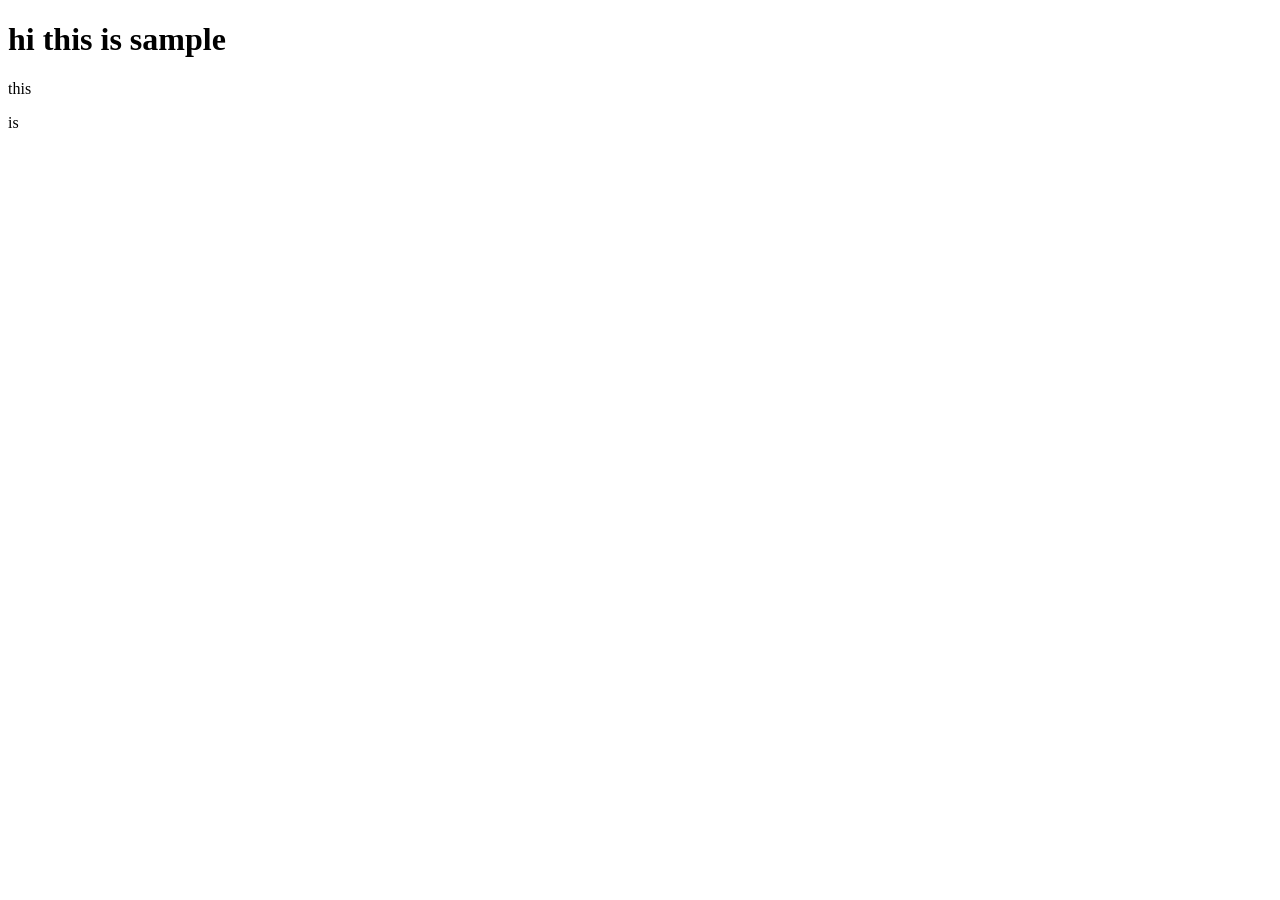
<file: index.html>
<!DOCTYPE html>
<html lang="en">
<head>
    <meta charset="UTF-8">
    <meta name="viewport" content="width=device-width, initial-scale=1.0">
    <title>Document</title>
</head>
<body>
    <div>
        <h1>hi this is sample</h1>
        <p>this </p>
        <p>is</p>
    </div>
</body>
</html>
</file>
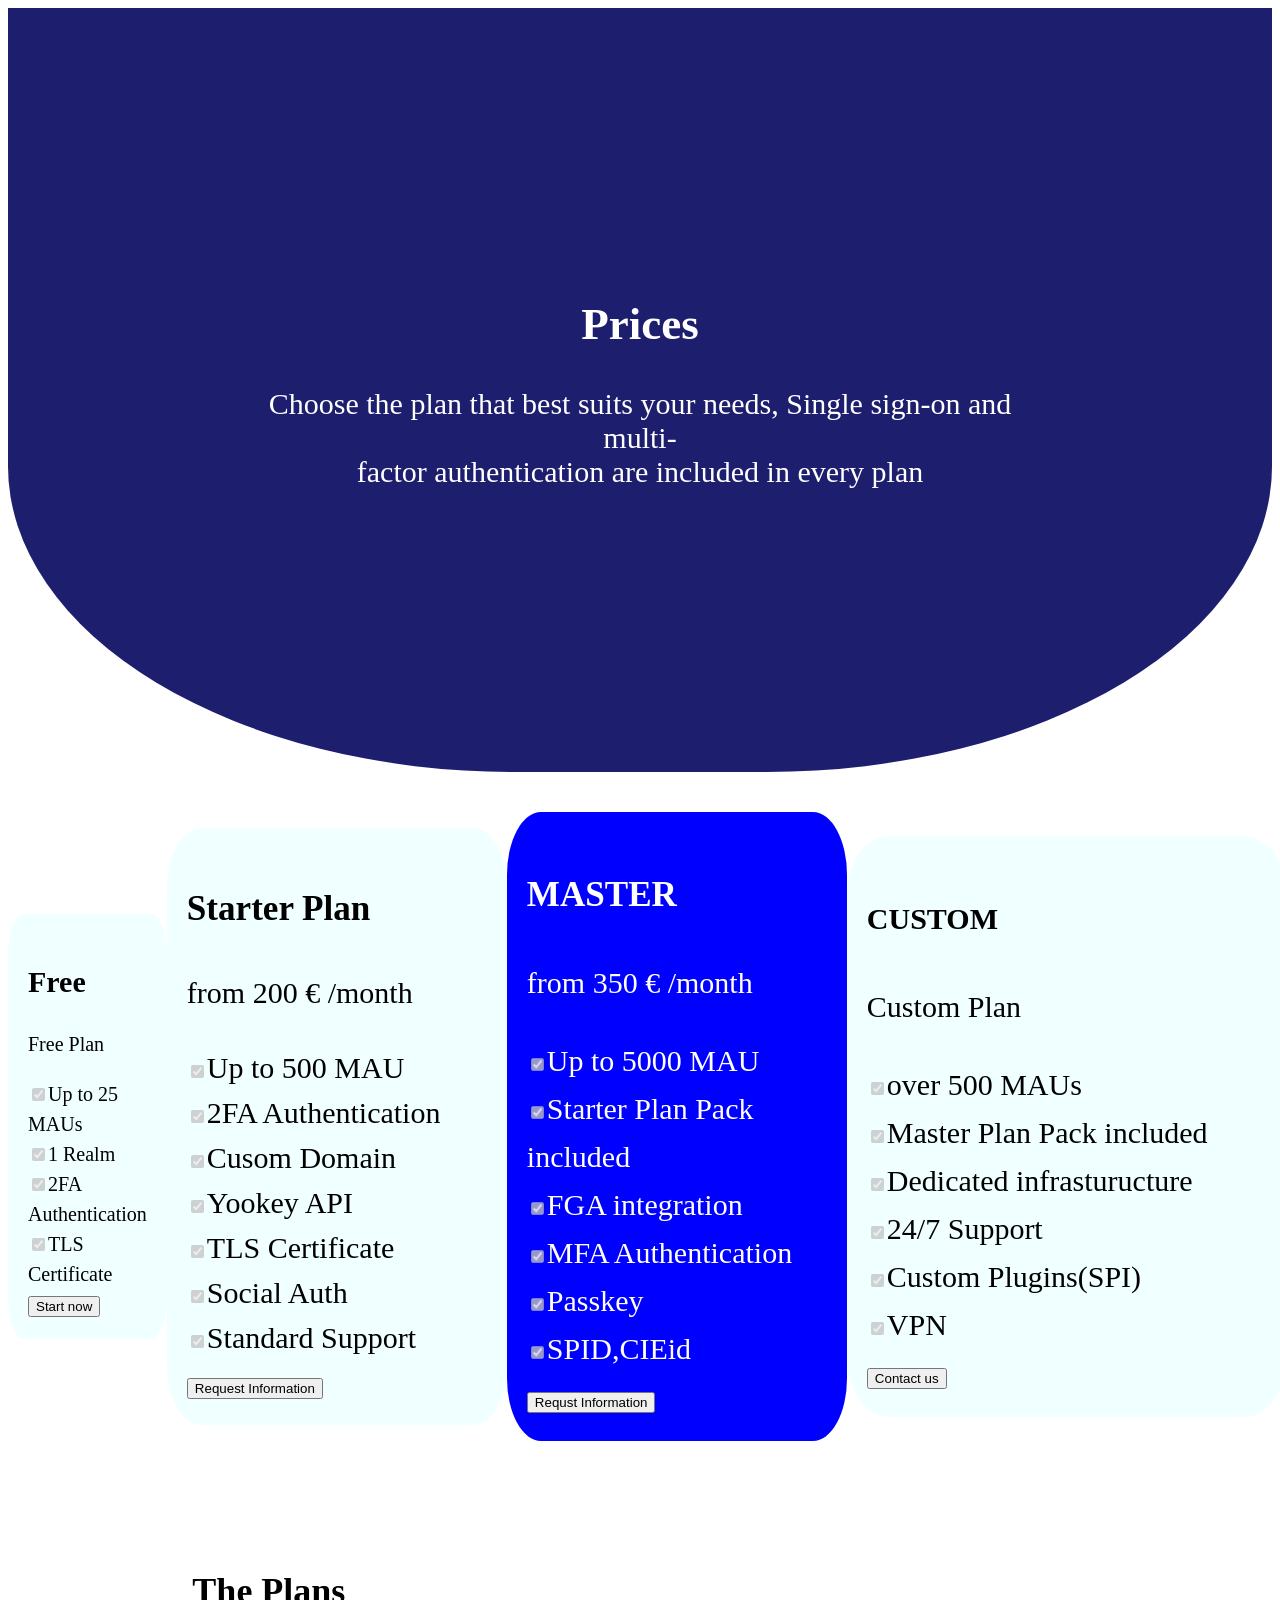
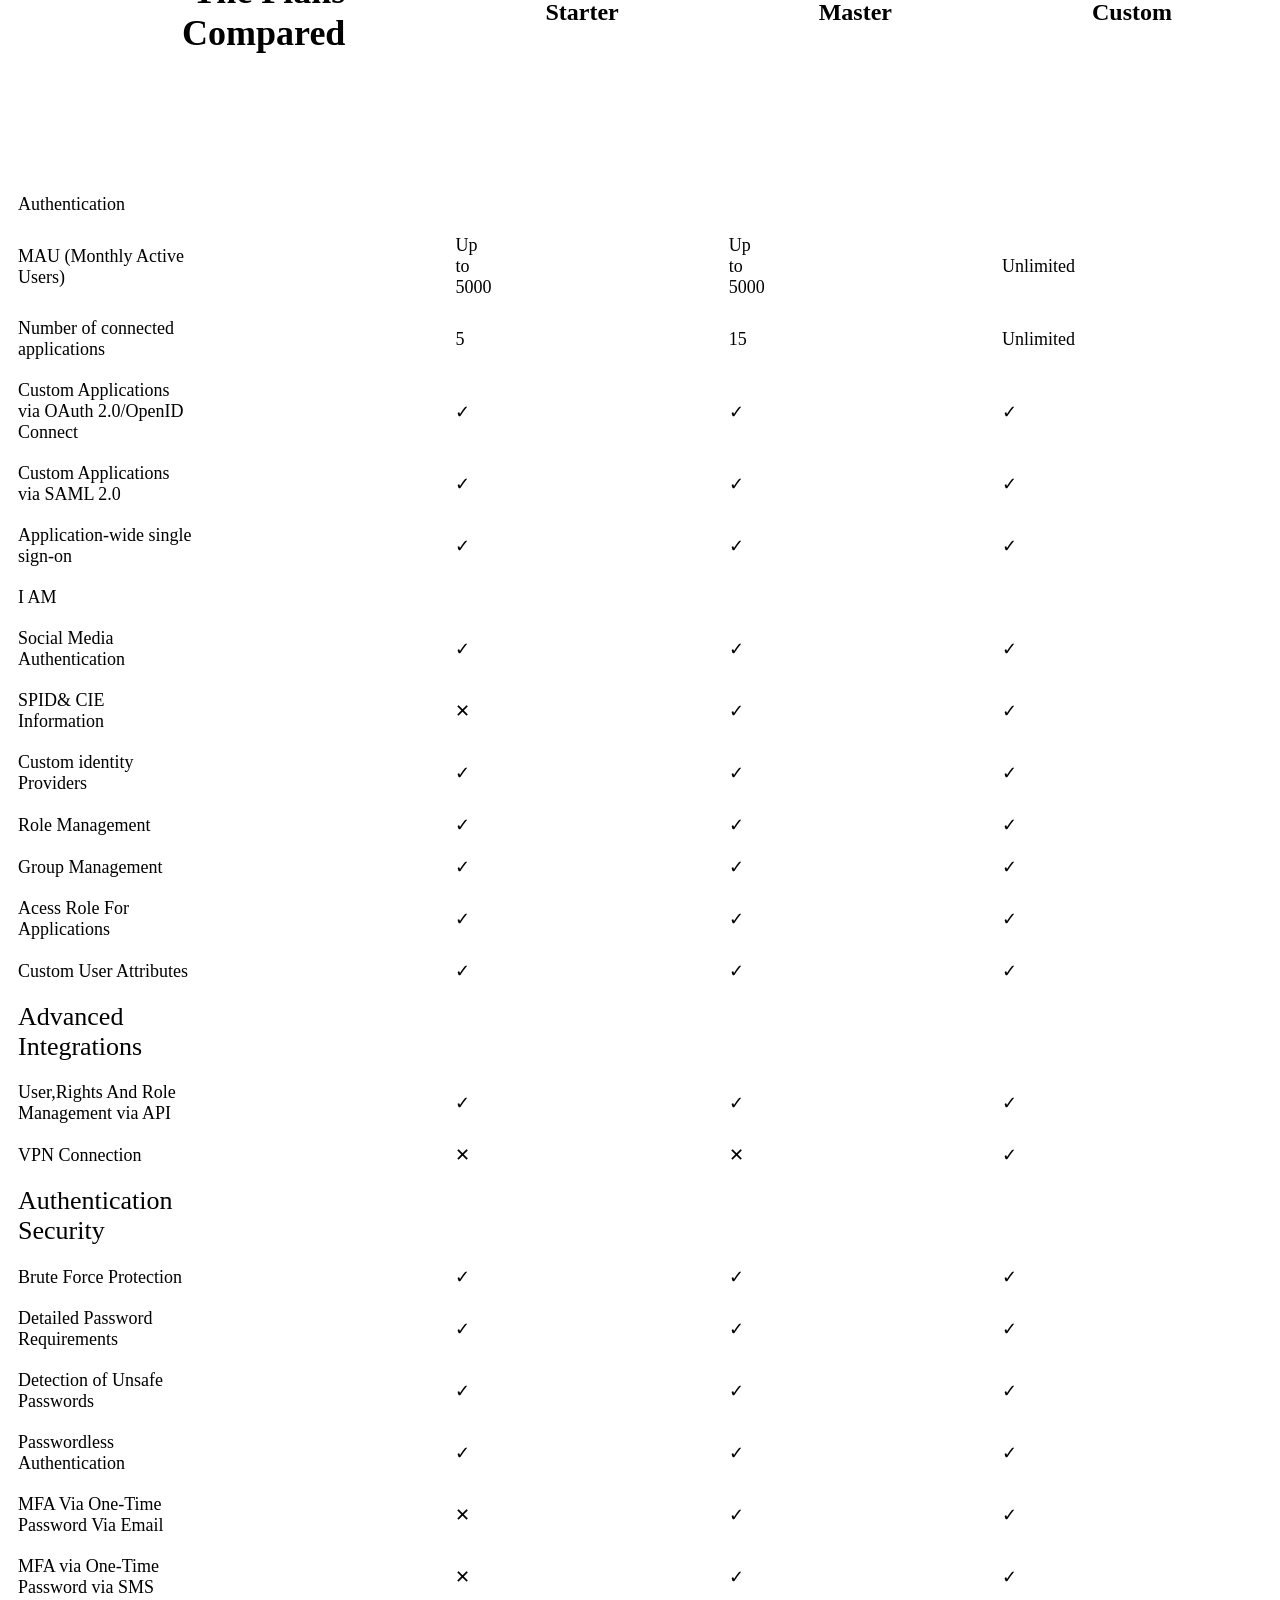
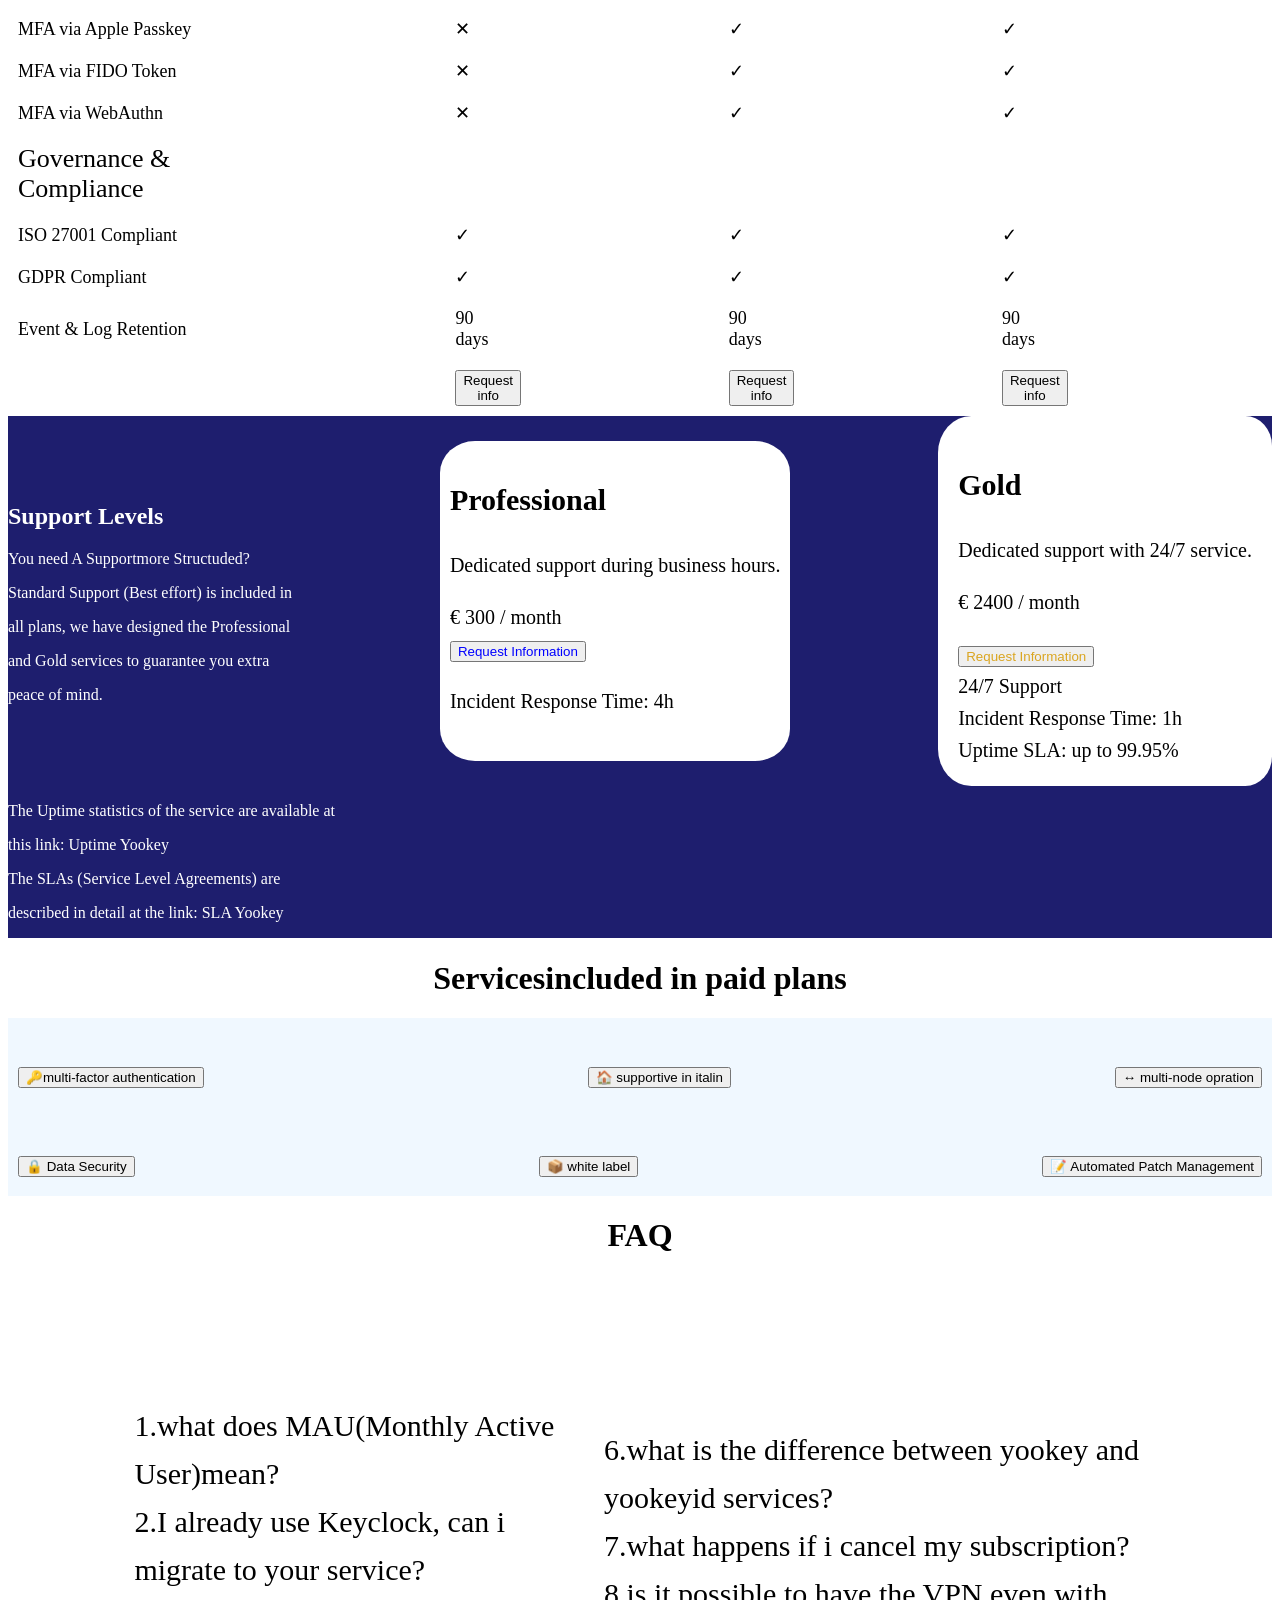
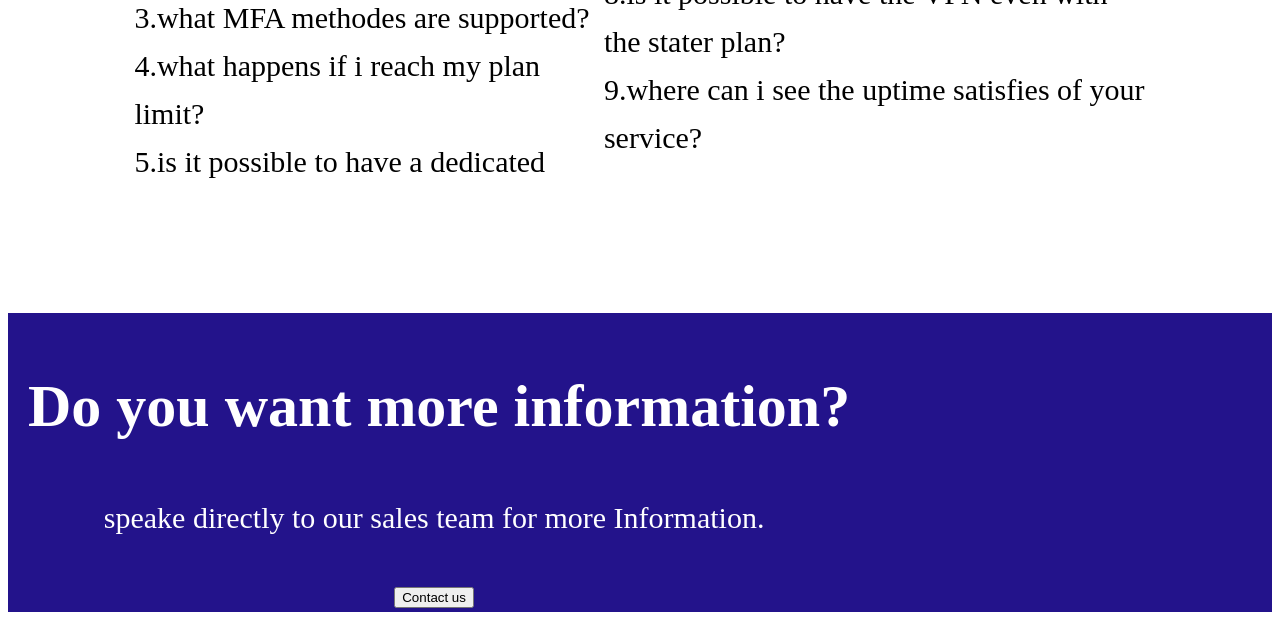
<file: yookey.html>
<!DOCTYPE html>
<html lang="en">
<head>
    <meta charset="UTF-8">
    <meta name="viewport" content="width=device-width, initial-scale=1.0">
    <title>Document</title>
    <link rel="stylesheet" href="index2.css"></link>

</head>
<body> 
    <section>
        <div class="prices">
            <h1>Prices</h1>
            <p>Choose the plan  that best suits your needs, Single sign-on and multi-<br>
                factor authentication are included in every plan</p>
        </div>
    </section>
    <section>
        <div class="free">
        <h2>Free </h2>
        <p>Free Plan</p>
        
            <div><input type="checkbox" checked disabled>Up to 25 MAUs</div>
            <div><input type="checkbox" checked disabled>1 Realm</div>
            <div><input type="checkbox" checked disabled>2FA Authentication</div>
            <div><input type="checkbox" checked disabled>TLS Certificate</div>
            <button class="start" onclick="window.location.href='https://hume.e-auth.cloud/realms/yookey-panel/protocol/openid-connect/auth?response_type=code&client_id=yookey-panel&state=YADilyvzDqNCWLjr-_1a9AtltaMu2d0YaPoj1Cjc9Xw&scope=profile+email+openid&redirect_uri=https%3A%2F%2Fapi-panel.e-auth.cloud%2Fauth%2Fkeycloak%2Fcallback&code_challenge=QwyquI-Fc14K9ylDddvU_18j3eve60WdCDTcmjiZJYI&code_challenge_method=S256';">Start now</button>

        </div>
        <div class="starter">
            <h3>Starter Plan</h3>
            <p>from 200 € /month</p>
            <div><input type="checkbox" checked disabled>Up to 500 MAU</div>
            <div><input type="checkbox" checked disabled>2FA Authentication</div>
            <div><input type="checkbox" checked disabled>Cusom Domain</div>
            <div><input type="checkbox" checked disabled>Yookey API</div>
            <div><input type="checkbox" checked disabled>TLS Certificate</div>
            <div><input type="checkbox" checked disabled>Social Auth</div>
            <div><input type="checkbox" checked disabled>Standard Support</div>
            <button class="info" onclick=" window.location.href='https://www.keycloak-saas.com/contatti?_gl=1*8xdkqo*_up*MQ..*_ga*MTU5Njg5MDYyNS4xNzMxNTU5Nzg1*_ga_ZGXLPJFZ6B*MTczMTU2NjQ3Ny4yLjEuMTczMTU2NjQ5Mi4wLjAuMTg5NjQxODgyMA';">Request Information</button>

        </div>
        <div class="master">
            <h3>MASTER</h3>
            <p>from 350 € /month</p>
            <div><input type="checkbox" checked disabled>Up to 5000 MAU</div>
            <div><input type="checkbox" checked disabled>Starter Plan Pack included</div>
            <div><input type="checkbox" checked disabled>FGA integration</div>
            <div><input type="checkbox" checked disabled>MFA Authentication</div>
            <div><input type="checkbox" checked disabled>Passkey</div>
            <div><input type="checkbox" checked disabled>SPID,CIEid</div>
            <button class="request" onclick="window.location.href='https://www.keycloak-saas.com/contatti?_gl=1*ebrdim*_up*MQ..*_ga*MTU5Njg5MDYyNS4xNzMxNTU5Nzg1*_ga_ZGXLPJFZ6B*MTczMTU2NjQ3Ny4yLjEuMTczMTU2NjQ5Mi4wLjAuMTg5NjQxODgyMA';">Requst Information</button>

        </div>
        <div class="custom">
            <h4>CUSTOM</h4>
            <p>Custom Plan</p>
            <div><input type="checkbox" checked disabled>over 500 MAUs</div>
            <div><input type="checkbox" checked disabled>Master Plan Pack included</div>
            <div><input type="checkbox" checked disabled>Dedicated infrasturucture</div>
            <div><input type="checkbox" checked disabled>24/7 Support</div>
            <div><input type="checkbox" checked disabled>Custom Plugins(SPI)</div>
            <div><input type="checkbox" checked disabled>VPN</div>
            <button class="contact" onclick="window.location.href='https://www.keycloak-saas.com/contatti?_gl=1*v9tjsf*_up*MQ..*_ga*MTU5Njg5MDYyNS4xNzMxNTU5Nzg1*_ga_ZGXLPJFZ6B*MTczMTU2NjQ3Ny4yLjEuMTczMTU2NjQ5Mi4wLjAuMTg5NjQxODgyMA';">Contact us</button>

        </div>
    </section>
    <section>
        <div> 
            <table>
                <thead>
                    <tr>
                        <th> <h1>The Plans Compared</h1></th>
                        <th>Starter</th>
                        <th>Master</th>
                        <th>Custom</th>
                    </tr>
                    <tr> 
                        <td>Authentication</td>
                    </tr>
                </thead>
                <tbody>
                    <tr>
                        <td>MAU (Monthly Active Users)</td>
                        <td>Up to 5000</td>
                        <td>Up to 5000</td>
                        <td>Unlimited</td>
                    </tr>
                    <tr>
                        <td>Number of connected applications</td>
                        <td>5</td>
                        <td>15</td>
                        <td>Unlimited</td>

                    </tr>
                    <tr>
                        <td>Custom Applications via OAuth 2.0/OpenID Connect</td>
                        <td>&#10003;</td>
                        <td>&#10003;</td>
                        <td>&#10003;</td>

                    </tr>
                    <tr>
                        <td>Custom Applications via SAML 2.0</td>
                    <td>&#10003;</td>
                    <td>&#10003;</td>
                    <td>&#10003;</td>

                    </tr>
                    <tr>
                        <td>Application-wide single sign-on</td>
                        <td>&#10003;</td>
                        <td>&#10003;</td>
                        <td>&#10003;</td>
                    </tr>

                    <td> I AM </td>

                    <tr>
                        <td>Social Media Authentication</td>
                        <td>&#10003;</td>
                        <td>&#10003;</td>
                        <td>&#10003;</td>
                       </tr>
                       <tr>
                           <td>SPID& CIE Information</td>
                           <td>&#10005;</td>
                           <td>&#10003;</td>
                           <td>&#10003;</td>
                       </tr>
                       <tr>
                           <td>Custom identity Providers</td>
                           <td>&#10003;</td>
                           <td>&#10003;</td>
                           <td>&#10003;</td>
                       </tr>
                       <tr>
                           <td>Role Management</td>
                           <td>&#10003;</td>
                           <td>&#10003;</td>
                           <td>&#10003;</td>
                       </tr>
                       <tr>
                           <td>Group Management</td>
                           <td>&#10003;</td>
                           <td>&#10003;</td>
                           <td>&#10003;</td>
                       </tr>
                       <tr>
                           <td>Acess Role For Applications</td>
                           <td>&#10003;</td>
                           <td>&#10003;</td>
                           <td>&#10003;</td>
                       </tr>
                       <tr>
                           <td>Custom User Attributes </td>
                           <td>&#10003;</td>
                           <td>&#10003;</td>
                           <td>&#10003;</td>
                       </tr>

                       <td class="int">Advanced Integrations</td>
                       <tr>
                           <td>User,Rights And Role Management via API</td>
                           <td>&#10003;</td>
                           <td>&#10003;</td>
                           <td>&#10003;</td>
                       </tr>
                       <tr>
                           <td>VPN Connection</td>
                           <td>&#10005;</td>
                           <td>&#10005;</td> 
                           <td>&#10003;</td> 
                       </tr>  

                       <tr>
                        <td class="sec">Authentication Security</td>                        
                    </tr>
                    <tr>
                        <td>Brute Force Protection </td>
                        <td>&#10003;</td>
                        <td>&#10003;</td> 
                        <td>&#10003;</td>
                    </tr>
                    <tr>
                        <td>Detailed Password Requirements</td>
                        <td>&#10003;</td>
                        <td>&#10003;</td> 
                        <td>&#10003;</td>
                    </tr>
                    <tr>
                        <td>Detection of Unsafe Passwords</td>
                        <td>&#10003;</td>
                        <td>&#10003;</td> 
                        <td>&#10003;</td>
                    </tr>
                    <tr>
                        <td>Passwordless Authentication</td>
                        <td>&#10003;</td>
                        <td>&#10003;</td> 
                        <td>&#10003;</td>
                    </tr>
                    <tr>
                        <td>MFA Via One-Time Password Via Email</td>
                    <td>&#10005;</td>
                        <td>&#10003;</td> 
                        <td>&#10003;</td>
                    </tr>
                    <tr>
                        <td>MFA via One-Time Password via SMS</td>
                        <td>&#10005;</td>
                        <td>&#10003;</td> 
                        <td>&#10003;</td>
                    </tr>
                    <tr>
                        <td> MFA via Apple Passkey</td>
                        <td>&#10005;</td>
                        <td>&#10003;</td> 
                        <td>&#10003;</td>

                    </tr>
                    <tr>
                        <td>MFA via FIDO Token</td>
                        <td>&#10005;</td>
                        <td>&#10003;</td> 
                        <td>&#10003;</td>
                    </tr>
                    <tr>
                        <td>MFA via WebAuthn</td>
                        <td>&#10005;</td>
                        <td>&#10003;</td> 
                        <td>&#10003;</td>
                    </tr>  

                    <tr>
                        <td class="gov">Governance & Compliance</td>
                    </tr>
                    <tr>
                         <td>ISO 27001 Compliant</td>
                          <td>&#10003;</td>
                            <td>&#10003;</td> 
                            <td>&#10003;</td>
                    </tr>
                    <tr>
                        <td>GDPR Compliant</td>
                        <td>&#10003;</td>
                        <td>&#10003;</td> 
                        <td>&#10003;</td>
                    </tr>
                    <tr>
                        <td>Event & Log Retention</td>
                        <td>90 days </td>
                        <td>90 days </td> 
                        <td>90 days </td>
                    </tr>
                    <tr class="button">
                        <td></td>
                        <td><button>Request info</button></td>
                        <td><button>Request info</button></td>
                        <td><button>Request info</button></td>
                     
                    </tr>
                </tbody>
            </table>
        </div>  
    </section>
    <section class="support">
        <div class="c1">
            <h1>Support Levels</h1>
            <p>You need A Supportmore Structuded?</p>
            <p>Standard Support (Best effort) is included in</p>
            <p>all plans, we have designed the Professional</p>
            <p>and Gold services to guarantee you extra</p>
            <p>peace of mind.</p>
           
           
        </div>
        <div class="c2">
            <h1>Professional</h1>
            <p>Dedicated support during business hours.</p>
            <div>€ 300 / month</div>
            <button class="b1">Request Information</button>
            <p>Incident Response Time: 4h </p>
        </div>
        <div class="c3">
            <h1>Gold</h1>
            <p>Dedicated support with 24/7 service.</p>
            <p>€ 2400 / month</p>
            <button class="b2">Request Information</button>
            <div>24/7 Support</div>
            <div>Incident Response Time: 1h</div>
            <div>Uptime SLA: up to 99.95%</div>
        </div>
    </section>
    <section class="Time">
        <div>
            <p>The Uptime statistics of the service are available at</p>
            <p></p>this link: Uptime Yookey</p>
            <p>The SLAs (Service Level Agreements) are</p>
            <p>described in detail at the link: SLA Yookey</p>
        </div>

    </section>
    <div class="paid">
        <h1>Servicesincluded in paid plans</h1>        
</div>
    <section class="in">
        <div>
           <button> &#128273;multi-factor authentication</button>
        </div>
        <div>
           <button> &#127968; supportive in italin  </button>     
        </div>
        <div>
            <button>&#x2194; multi-node opration</button>
        </div>
    </section>
    <section class="in1">
        <div>
           <button> &#128274; Data Security</button>
        </div>
        <div>
          <button> &#128230; white label </button> 
        </div>
        <div>
           <button> &#128221; Automated Patch Management</button>
        </div>
     </section>
        <div class="f1a">
            <h1>FAQ</h1>
        </div>   
       
        <section class="q1">
            <div>
                <div>
                    1.what does MAU(Monthly Active User)mean?
                </div>  
                <div>
                    2.I already use Keyclock, can i migrate to your service?
                </div>
                <div> 
                    3.what MFA methodes are supported?
                </div>
                <div>4.what happens if i reach my plan limit?</div>
                <div>
                    5.is it possible to have a dedicated 
                </div>
    
            </div>
            
            <div class="faq">
                <div>
                    6.what is the difference between yookey and yookeyid services?<br>
                    7.what happens if i cancel my subscription?<br>
                    8.is it possible to have the VPN even with the stater plan?<br>
                    9.where can i see the uptime satisfies of your service?
                </div>  
            </div>
        </section>
        <section class="more">
            <div >
                <h1 class="but">Do you want more information?</h1>
                <p  class="m1">speake directly to our sales team for more Information.</p>
                <button >Contact us</button>
            </div>
        </section>
    </body>
</html>
</file>
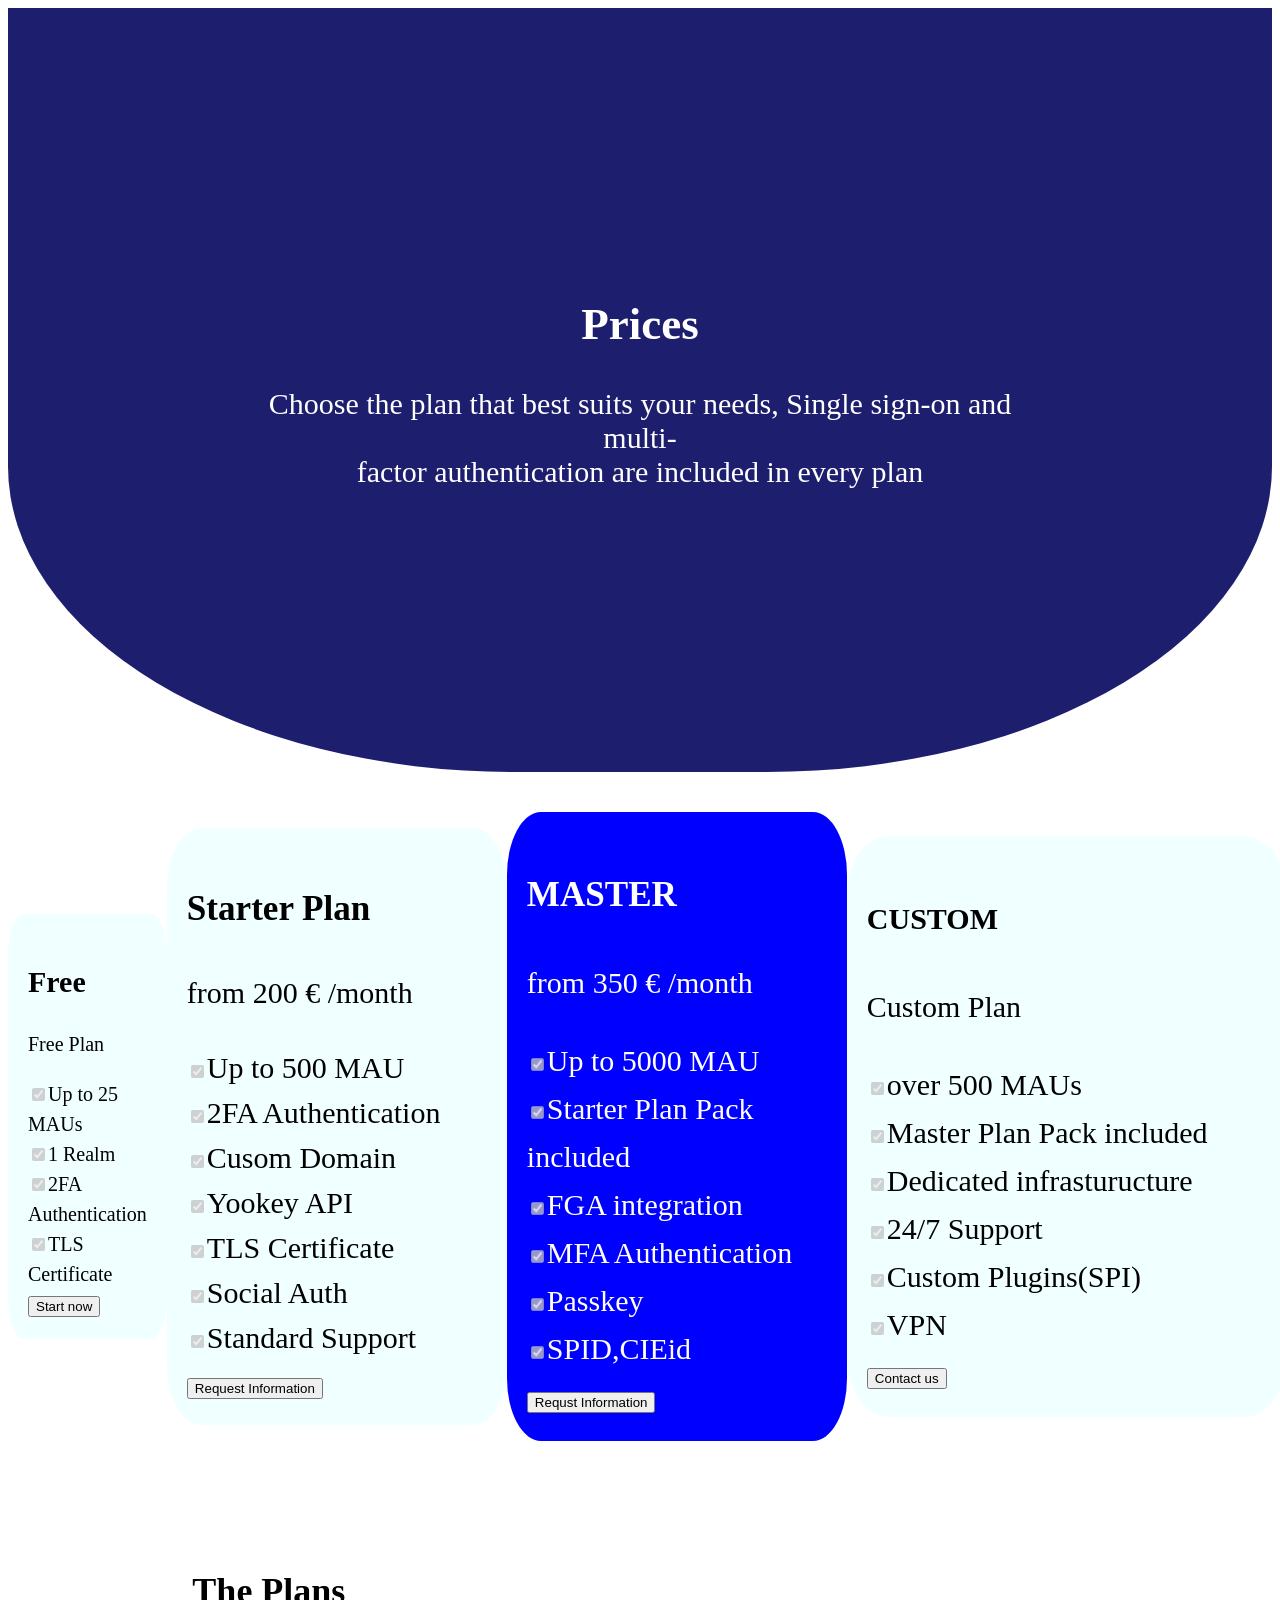
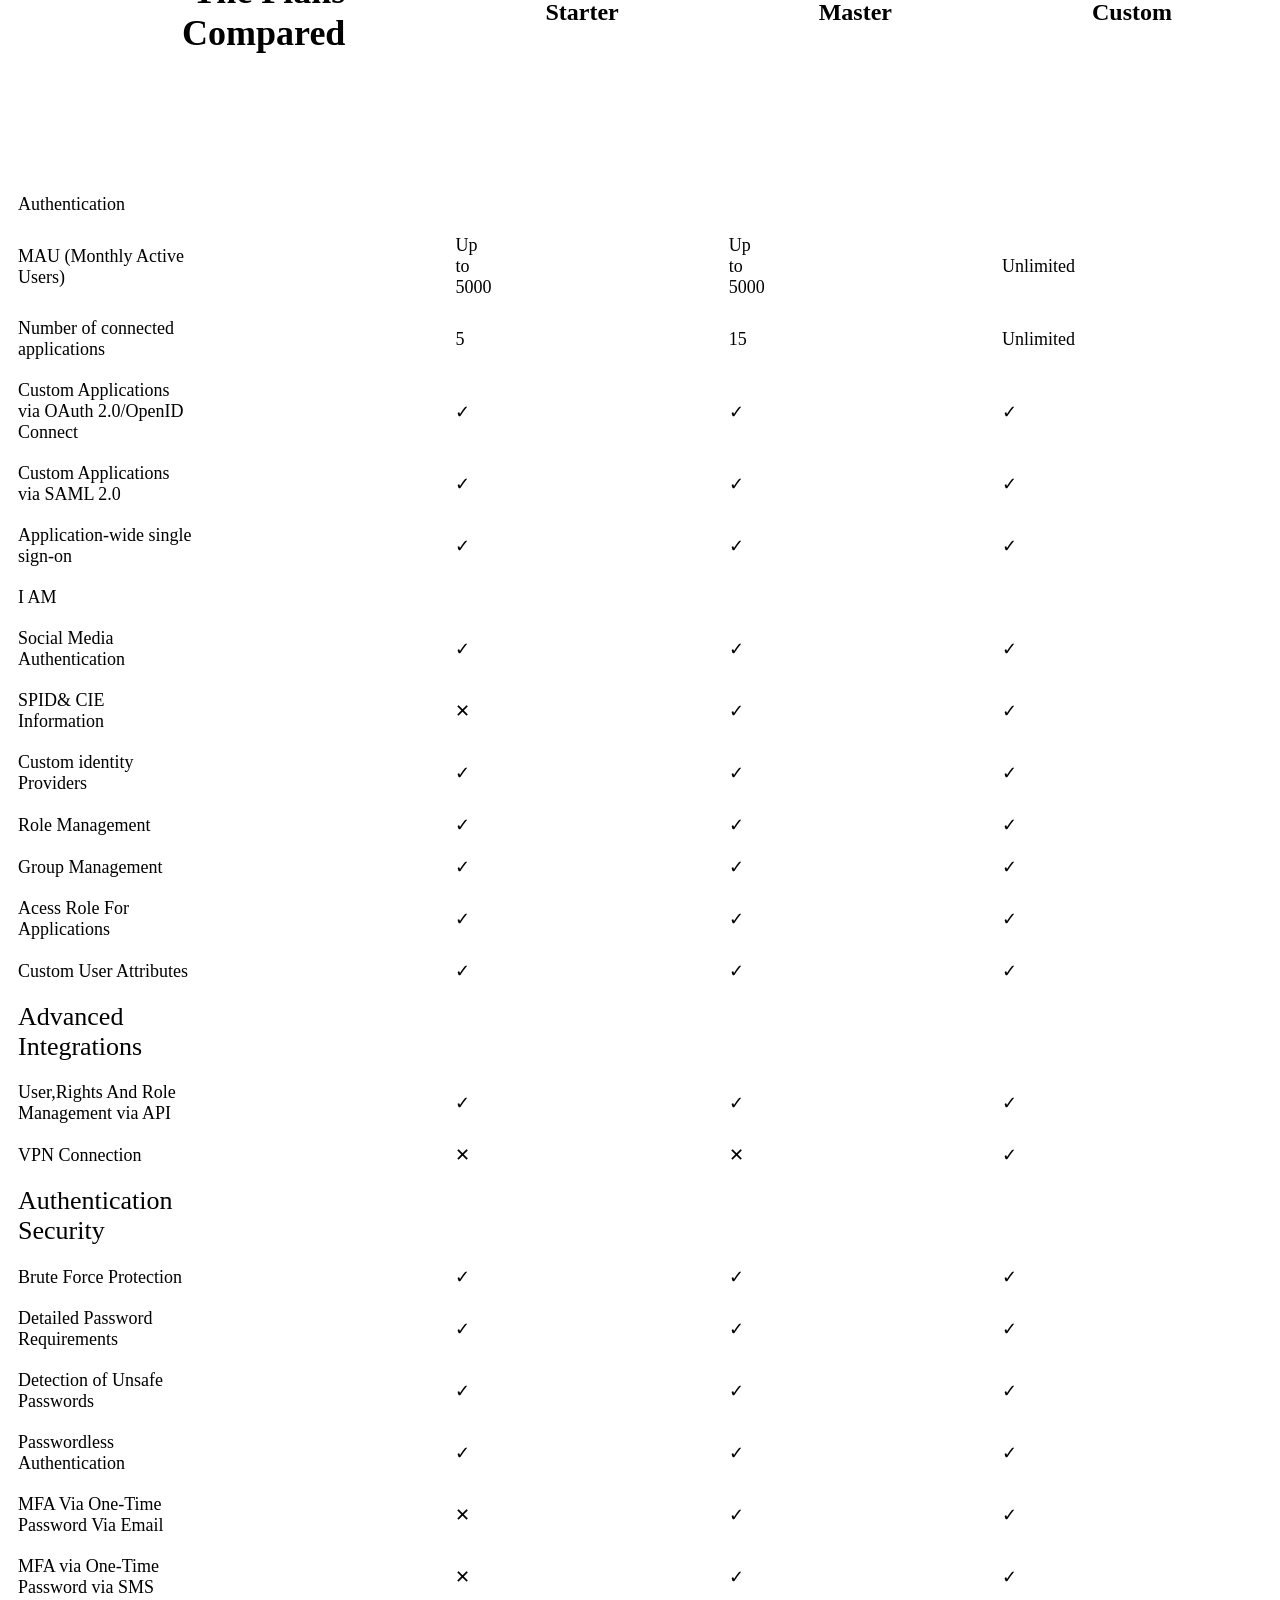
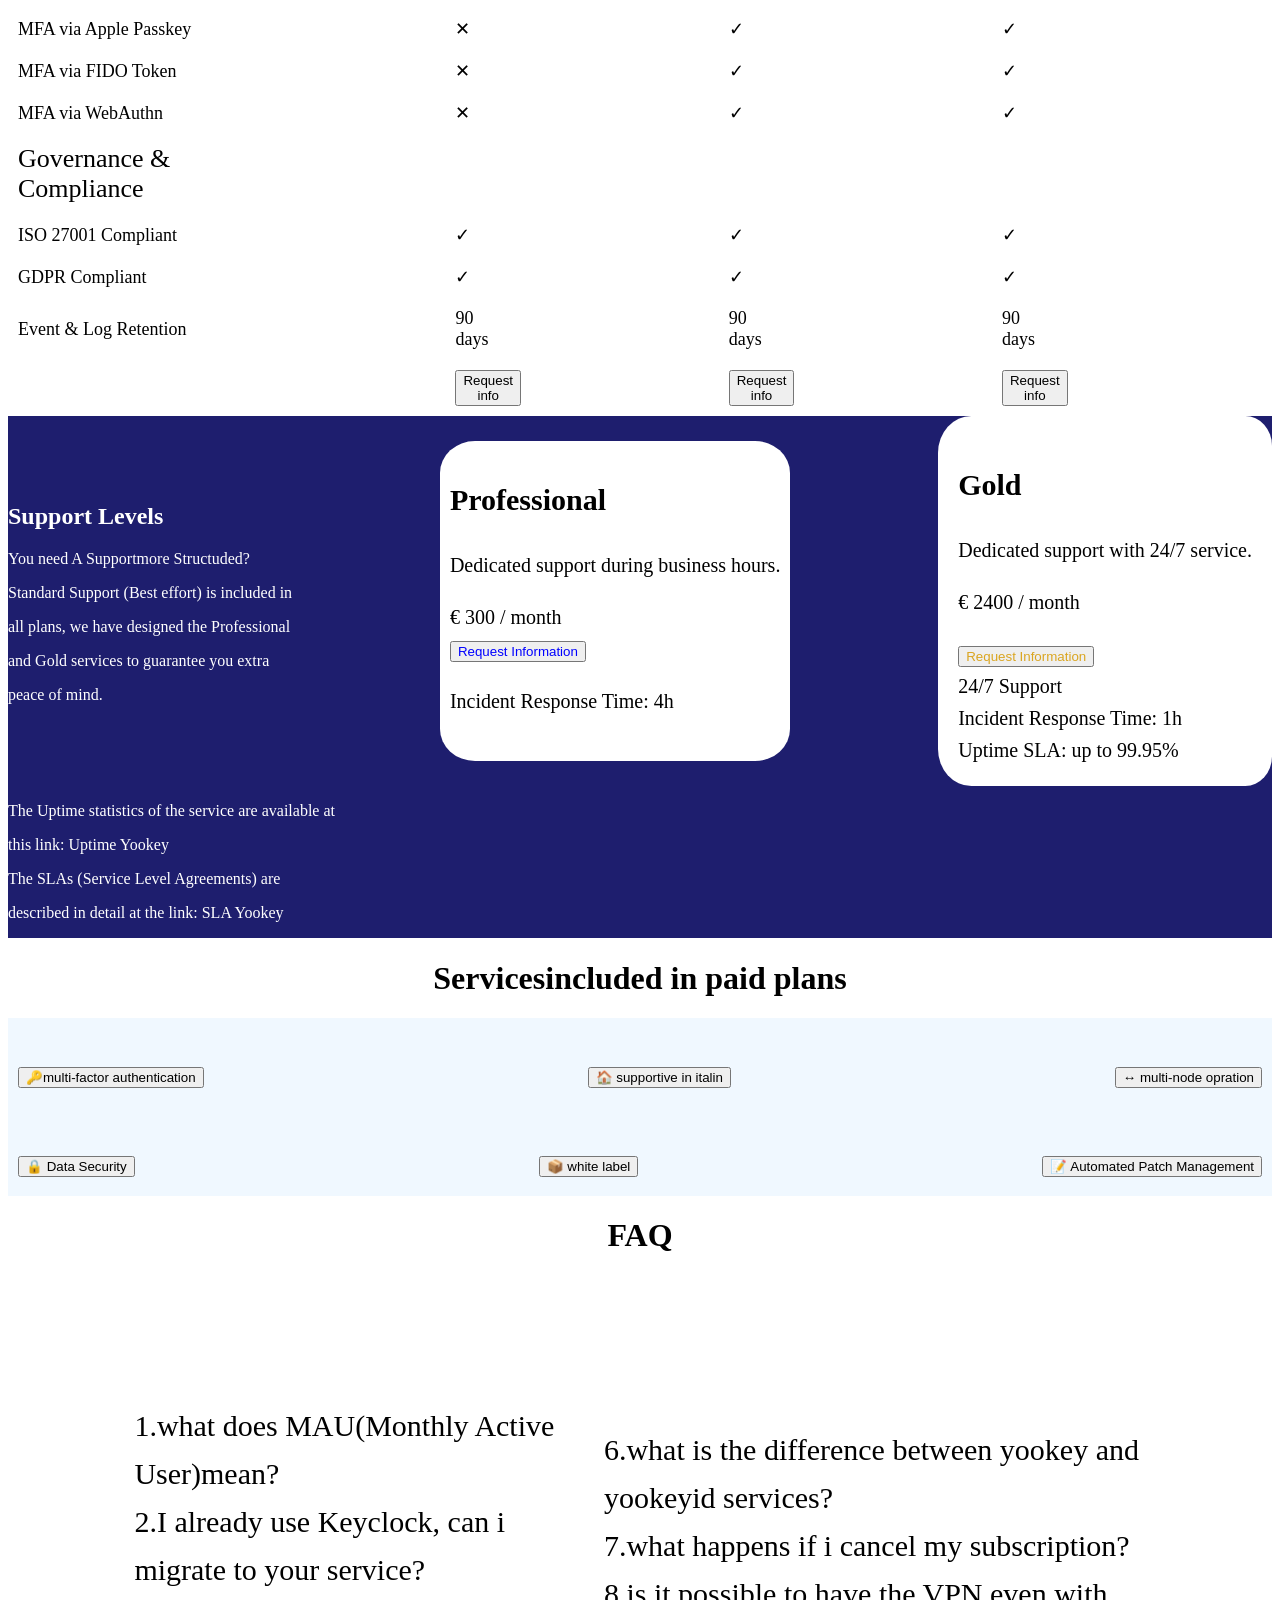
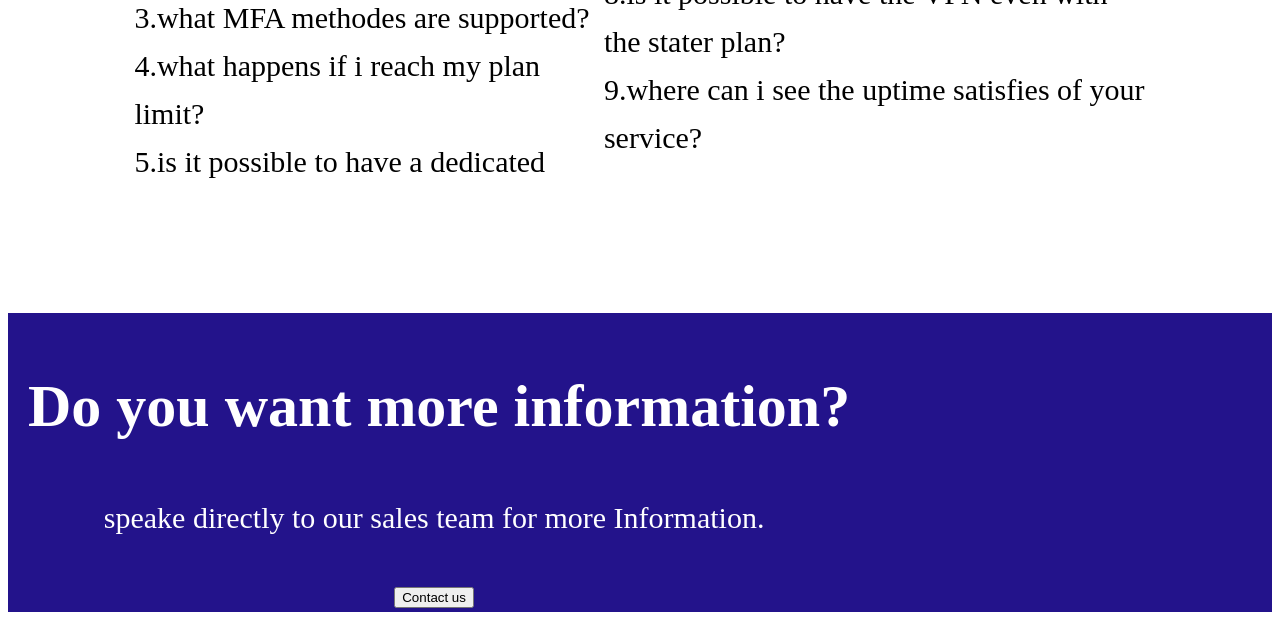
<file: piano/yookey.html>
<!DOCTYPE html>
<html lang="en">
<head>
    <meta charset="UTF-8">
    <meta name="viewport" content="width=device-width, initial-scale=1.0">
    <title>Document</title>
    <link rel="stylesheet" href="index2.css"></link>

</head>
<body> 
    <section>
        <div class="prices">
            <h1>Prices</h1>
            <p>Choose the plan  that best suits your needs, Single sign-on and multi-<br>
                factor authentication are included in every plan</p>
        </div>
    </section>
    <section>
        <div class="free">
        <h2>Free </h2>
        <p>Free Plan</p>
        
            <div><input type="checkbox" checked disabled>Up to 25 MAUs</div>
            <div><input type="checkbox" checked disabled>1 Realm</div>
            <div><input type="checkbox" checked disabled>2FA Authentication</div>
            <div><input type="checkbox" checked disabled>TLS Certificate</div>
            <button class="start" onclick="window.location.href='https://hume.e-auth.cloud/realms/yookey-panel/protocol/openid-connect/auth?response_type=code&client_id=yookey-panel&state=YADilyvzDqNCWLjr-_1a9AtltaMu2d0YaPoj1Cjc9Xw&scope=profile+email+openid&redirect_uri=https%3A%2F%2Fapi-panel.e-auth.cloud%2Fauth%2Fkeycloak%2Fcallback&code_challenge=QwyquI-Fc14K9ylDddvU_18j3eve60WdCDTcmjiZJYI&code_challenge_method=S256';">Start now</button>

        </div>
        <div class="starter">
            <h3>Starter Plan</h3>
            <p>from 200 € /month</p>
            <div><input type="checkbox" checked disabled>Up to 500 MAU</div>
            <div><input type="checkbox" checked disabled>2FA Authentication</div>
            <div><input type="checkbox" checked disabled>Cusom Domain</div>
            <div><input type="checkbox" checked disabled>Yookey API</div>
            <div><input type="checkbox" checked disabled>TLS Certificate</div>
            <div><input type="checkbox" checked disabled>Social Auth</div>
            <div><input type="checkbox" checked disabled>Standard Support</div>
            <button class="info" onclick=" window.location.href='https://www.keycloak-saas.com/contatti?_gl=1*8xdkqo*_up*MQ..*_ga*MTU5Njg5MDYyNS4xNzMxNTU5Nzg1*_ga_ZGXLPJFZ6B*MTczMTU2NjQ3Ny4yLjEuMTczMTU2NjQ5Mi4wLjAuMTg5NjQxODgyMA';">Request Information</button>

        </div>
        <div class="master">
            <h3>MASTER</h3>
            <p>from 350 € /month</p>
            <div><input type="checkbox" checked disabled>Up to 5000 MAU</div>
            <div><input type="checkbox" checked disabled>Starter Plan Pack included</div>
            <div><input type="checkbox" checked disabled>FGA integration</div>
            <div><input type="checkbox" checked disabled>MFA Authentication</div>
            <div><input type="checkbox" checked disabled>Passkey</div>
            <div><input type="checkbox" checked disabled>SPID,CIEid</div>
            <button class="request" onclick="window.location.href='https://www.keycloak-saas.com/contatti?_gl=1*ebrdim*_up*MQ..*_ga*MTU5Njg5MDYyNS4xNzMxNTU5Nzg1*_ga_ZGXLPJFZ6B*MTczMTU2NjQ3Ny4yLjEuMTczMTU2NjQ5Mi4wLjAuMTg5NjQxODgyMA';">Requst Information</button>

        </div>
        <div class="custom">
            <h4>CUSTOM</h4>
            <p>Custom Plan</p>
            <div><input type="checkbox" checked disabled>over 500 MAUs</div>
            <div><input type="checkbox" checked disabled>Master Plan Pack included</div>
            <div><input type="checkbox" checked disabled>Dedicated infrasturucture</div>
            <div><input type="checkbox" checked disabled>24/7 Support</div>
            <div><input type="checkbox" checked disabled>Custom Plugins(SPI)</div>
            <div><input type="checkbox" checked disabled>VPN</div>
            <button class="contact" onclick="window.location.href='https://www.keycloak-saas.com/contatti?_gl=1*v9tjsf*_up*MQ..*_ga*MTU5Njg5MDYyNS4xNzMxNTU5Nzg1*_ga_ZGXLPJFZ6B*MTczMTU2NjQ3Ny4yLjEuMTczMTU2NjQ5Mi4wLjAuMTg5NjQxODgyMA';">Contact us</button>

        </div>
    </section>
    <section>
        <div> 
            <table>
                <thead>
                    <tr>
                        <th> <h1>The Plans Compared</h1></th>
                        <th>Starter</th>
                        <th>Master</th>
                        <th>Custom</th>
                    </tr>
                    <tr> 
                        <td>Authentication</td>
                    </tr>
                </thead>
                <tbody>
                    <tr>
                        <td>MAU (Monthly Active Users)</td>
                        <td>Up to 5000</td>
                        <td>Up to 5000</td>
                        <td>Unlimited</td>
                    </tr>
                    <tr>
                        <td>Number of connected applications</td>
                        <td>5</td>
                        <td>15</td>
                        <td>Unlimited</td>

                    </tr>
                    <tr>
                        <td>Custom Applications via OAuth 2.0/OpenID Connect</td>
                        <td>&#10003;</td>
                        <td>&#10003;</td>
                        <td>&#10003;</td>

                    </tr>
                    <tr>
                        <td>Custom Applications via SAML 2.0</td>
                    <td>&#10003;</td>
                    <td>&#10003;</td>
                    <td>&#10003;</td>

                    </tr>
                    <tr>
                        <td>Application-wide single sign-on</td>
                        <td>&#10003;</td>
                        <td>&#10003;</td>
                        <td>&#10003;</td>
                    </tr>

                    <td> I AM </td>

                    <tr>
                        <td>Social Media Authentication</td>
                        <td>&#10003;</td>
                        <td>&#10003;</td>
                        <td>&#10003;</td>
                       </tr>
                       <tr>
                           <td>SPID& CIE Information</td>
                           <td>&#10005;</td>
                           <td>&#10003;</td>
                           <td>&#10003;</td>
                       </tr>
                       <tr>
                           <td>Custom identity Providers</td>
                           <td>&#10003;</td>
                           <td>&#10003;</td>
                           <td>&#10003;</td>
                       </tr>
                       <tr>
                           <td>Role Management</td>
                           <td>&#10003;</td>
                           <td>&#10003;</td>
                           <td>&#10003;</td>
                       </tr>
                       <tr>
                           <td>Group Management</td>
                           <td>&#10003;</td>
                           <td>&#10003;</td>
                           <td>&#10003;</td>
                       </tr>
                       <tr>
                           <td>Acess Role For Applications</td>
                           <td>&#10003;</td>
                           <td>&#10003;</td>
                           <td>&#10003;</td>
                       </tr>
                       <tr>
                           <td>Custom User Attributes </td>
                           <td>&#10003;</td>
                           <td>&#10003;</td>
                           <td>&#10003;</td>
                       </tr>

                       <td class="int">Advanced Integrations</td>
                       <tr>
                           <td>User,Rights And Role Management via API</td>
                           <td>&#10003;</td>
                           <td>&#10003;</td>
                           <td>&#10003;</td>
                       </tr>
                       <tr>
                           <td>VPN Connection</td>
                           <td>&#10005;</td>
                           <td>&#10005;</td> 
                           <td>&#10003;</td> 
                       </tr>  

                       <tr>
                        <td class="sec">Authentication Security</td>                        
                    </tr>
                    <tr>
                        <td>Brute Force Protection </td>
                        <td>&#10003;</td>
                        <td>&#10003;</td> 
                        <td>&#10003;</td>
                    </tr>
                    <tr>
                        <td>Detailed Password Requirements</td>
                        <td>&#10003;</td>
                        <td>&#10003;</td> 
                        <td>&#10003;</td>
                    </tr>
                    <tr>
                        <td>Detection of Unsafe Passwords</td>
                        <td>&#10003;</td>
                        <td>&#10003;</td> 
                        <td>&#10003;</td>
                    </tr>
                    <tr>
                        <td>Passwordless Authentication</td>
                        <td>&#10003;</td>
                        <td>&#10003;</td> 
                        <td>&#10003;</td>
                    </tr>
                    <tr>
                        <td>MFA Via One-Time Password Via Email</td>
                    <td>&#10005;</td>
                        <td>&#10003;</td> 
                        <td>&#10003;</td>
                    </tr>
                    <tr>
                        <td>MFA via One-Time Password via SMS</td>
                        <td>&#10005;</td>
                        <td>&#10003;</td> 
                        <td>&#10003;</td>
                    </tr>
                    <tr>
                        <td> MFA via Apple Passkey</td>
                        <td>&#10005;</td>
                        <td>&#10003;</td> 
                        <td>&#10003;</td>

                    </tr>
                    <tr>
                        <td>MFA via FIDO Token</td>
                        <td>&#10005;</td>
                        <td>&#10003;</td> 
                        <td>&#10003;</td>
                    </tr>
                    <tr>
                        <td>MFA via WebAuthn</td>
                        <td>&#10005;</td>
                        <td>&#10003;</td> 
                        <td>&#10003;</td>
                    </tr>  

                    <tr>
                        <td class="gov">Governance & Compliance</td>
                    </tr>
                    <tr>
                         <td>ISO 27001 Compliant</td>
                          <td>&#10003;</td>
                            <td>&#10003;</td> 
                            <td>&#10003;</td>
                    </tr>
                    <tr>
                        <td>GDPR Compliant</td>
                        <td>&#10003;</td>
                        <td>&#10003;</td> 
                        <td>&#10003;</td>
                    </tr>
                    <tr>
                        <td>Event & Log Retention</td>
                        <td>90 days </td>
                        <td>90 days </td> 
                        <td>90 days </td>
                    </tr>
                    <tr class="button">
                        <td></td>
                        <td><button>Request info</button></td>
                        <td><button>Request info</button></td>
                        <td><button>Request info</button></td>
                     
                    </tr>
                </tbody>
            </table>
        </div>  
    </section>
    <section class="support">
        <div class="c1">
            <h1>Support Levels</h1>
            <p>You need A Supportmore Structuded?</p>
            <p>Standard Support (Best effort) is included in</p>
            <p>all plans, we have designed the Professional</p>
            <p>and Gold services to guarantee you extra</p>
            <p>peace of mind.</p>
           
           
        </div>
        <div class="c2">
            <h1>Professional</h1>
            <p>Dedicated support during business hours.</p>
            <div>€ 300 / month</div>
            <button class="b1">Request Information</button>
            <p>Incident Response Time: 4h </p>
        </div>
        <div class="c3">
            <h1>Gold</h1>
            <p>Dedicated support with 24/7 service.</p>
            <p>€ 2400 / month</p>
            <button class="b2">Request Information</button>
            <div>24/7 Support</div>
            <div>Incident Response Time: 1h</div>
            <div>Uptime SLA: up to 99.95%</div>
        </div>
    </section>
    <section class="Time">
        <div>
            <p>The Uptime statistics of the service are available at</p>
            <p></p>this link: Uptime Yookey</p>
            <p>The SLAs (Service Level Agreements) are</p>
            <p>described in detail at the link: SLA Yookey</p>
        </div>

    </section>
    <div class="paid">
        <h1>Servicesincluded in paid plans</h1>        
</div>
    <section class="in">
        <div>
           <button> &#128273;multi-factor authentication</button>
        </div>
        <div>
           <button> &#127968; supportive in italin  </button>     
        </div>
        <div>
            <button>&#x2194; multi-node opration</button>
        </div>
    </section>
    <section class="in1">
        <div>
           <button> &#128274; Data Security</button>
        </div>
        <div>
          <button> &#128230; white label </button> 
        </div>
        <div>
           <button> &#128221; Automated Patch Management</button>
        </div>
     </section>
        <div class="f1a">
            <h1>FAQ</h1>
        </div>   
       
        <section class="q1">
            <div>
                <div>
                    1.what does MAU(Monthly Active User)mean?
                </div>  
                <div>
                    2.I already use Keyclock, can i migrate to your service?
                </div>
                <div> 
                    3.what MFA methodes are supported?
                </div>
                <div>4.what happens if i reach my plan limit?</div>
                <div>
                    5.is it possible to have a dedicated 
                </div>
    
            </div>
            
            <div class="faq">
                <div>
                    6.what is the difference between yookey and yookeyid services?<br>
                    7.what happens if i cancel my subscription?<br>
                    8.is it possible to have the VPN even with the stater plan?<br>
                    9.where can i see the uptime satisfies of your service?
                </div>  
            </div>
        </section>
        <section class="more">
            <div >
                <h1 class="but">Do you want more information?</h1>
                <p  class="m1">speake directly to our sales team for more Information.</p>
                <button >Contact us</button>
            </div>
        </section>
    </body>
</html>
</file>
<file: index2.css>
.prices{
    background-color: blue;
    text-align: center;
    color:white;
    border-radius: 0 0 20% 20%;
    background-color: rgb(30,30,110);
    padding: 20%;
    padding-bottom: 20%;
    padding-left: 20%;
    padding-right: 20%;
    margin-bottom: 40px;
    margin-top: auto;
    border-radius: 0 0 40% 40%;
    width: 100%;
    font-size: 30px;
}
section{
    display: flex;
    justify-content: space-between;
    align-items: center;
}
.free{
    background-color: azure;
    min-height: 300px;
    min-width: 200x;
    padding: 20px;
    font-size: 20px;
    line-height: 1.5;
    border-top-left-radius: 10%;
    border-top-right-radius: 10%;
    border-bottom-left-radius: 10%;
    border-bottom-right-radius: 10%;

    
}
.starter{
    background-color: azure;
    min-width: 300px;
    min-height: 200px;
    padding: 20px;
    font-size: 30px;
    line-height: 1.5;
    border-top-left-radius: 10%;
    border-top-right-radius: 10%;
    border-bottom-left-radius: 10%;
    border-bottom-right-radius: 10%;
}
.master{
    background-color: blue;
    min-height: 400px;
    color: white;
    min-width: 300px;
    padding: 20px;
    font-size: 30px;
    line-height: 1.6;
    border-top-left-radius: 10%;
    border-top-right-radius: 10%;
    border-bottom-left-radius: 10%;
    border-bottom-right-radius: 10%;
}
.custom{
    background-color: azure;
   min-height: 500px;
   min-width: 400px;
   padding: 20px;
   font-size: 30px;
   line-height: 1.6;
   border-top-left-radius: 10%;
   border-top-right-radius: 10%;
   border-bottom-left-radius: 10%;
   border-bottom-right-radius: 10%;
}
.plan{
    width: 100%;
    border-collapse: collapse;
    justify-content: space-between;
    justify-content: left;
}
th{
    padding: 100px;
    text-align: right;
    text-size-adjust: 100px;
    font-size: 150%;

}
td{
    padding: 10px;
    padding-right: 20%;
    font-size: large;
}
table{
    width: 100%;
    border-collapse: collapse;
}
.int{
    font-size: 26px;
}
.sec{
    font-size: 26px;
}
.gov{
    font-size: 26px;
}
.support{
    background-color: blue;
    background-color: rgb(30,30,110);
}
.c1{
    color: white;
}
.c2{
    color: black;
    background-color: white;
    min-height: 300px;
    min-width: 200px;
    padding: 10px;
    font-size: 20px;
    line-height: 1.6;
    border-top-left-radius: 10%;
    border-top-right-radius: 10%;
    border-bottom-left-radius: 10%;
    border-bottom-right-radius: 10%;
}
.c3{
    color: black;
    background-color: white;
    min-height: 200px;
    min-width: 100px;
    padding: 20px;
    font-size: 20px;
    line-height: 1.6;
    border-top-left-radius: 10%;
    border-top-right-radius: 8%;
    border-bottom-left-radius: 10%;
    border-bottom-right-radius: 8%;
}
.b1{
    color: blue;
}
.b2{
    color:goldenrod;
}
.Time{
    background-color: blue;
    background-color: rgb(30,30,110);
    color: white;
    background-color: 100px;
}
.paid{
    text-align: center;
}
.button{
    color: blueviolet;
}
.in{
    padding: 10px;
    font-size: 60px;
    background-color: aliceblue;
}
.in1{
    padding: 10px;
    font-size: 60px;
    background-color: aliceblue;

}
.faq{
    display: flex;
    justify-content: space-between;
    align-items: center;
}
.f1a{
    text-align: center;
}
.q1{
    font-size: 30px;
    padding: 10%;
    line-height: 1.6;
}
.more{
    
    text-align: center;
    font-size: 40px;
    background-color: blue;
    background-color: rgb(35, 19, 139);
    color: white;
    align-items: center;
}
.m1{
    text-align: center;
    justify-content: center;
    align-items: center;
    font-size: 30px;
}
.but{
   
    align-items: center;
    padding: 10px;
    padding-left: 20px;
}
</file>
<file: piano/index2.css>
.prices{
    background-color: blue;
    text-align: center;
    color:white;
    border-radius: 0 0 20% 20%;
    background-color: rgb(30,30,110);
    padding: 20%;
    padding-bottom: 20%;
    padding-left: 20%;
    padding-right: 20%;
    margin-bottom: 40px;
    margin-top: auto;
    border-radius: 0 0 40% 40%;
    width: 100%;
    font-size: 30px;
}
section{
    display: flex;
    justify-content: space-between;
    align-items: center;
}
.free{
    background-color: azure;
    min-height: 300px;
    min-width: 200x;
    padding: 20px;
    font-size: 20px;
    line-height: 1.5;
    border-top-left-radius: 10%;
    border-top-right-radius: 10%;
    border-bottom-left-radius: 10%;
    border-bottom-right-radius: 10%;

    
}
.starter{
    background-color: azure;
    min-width: 300px;
    min-height: 200px;
    padding: 20px;
    font-size: 30px;
    line-height: 1.5;
    border-top-left-radius: 10%;
    border-top-right-radius: 10%;
    border-bottom-left-radius: 10%;
    border-bottom-right-radius: 10%;
}
.master{
    background-color: blue;
    min-height: 400px;
    color: white;
    min-width: 300px;
    padding: 20px;
    font-size: 30px;
    line-height: 1.6;
    border-top-left-radius: 10%;
    border-top-right-radius: 10%;
    border-bottom-left-radius: 10%;
    border-bottom-right-radius: 10%;
}
.custom{
    background-color: azure;
   min-height: 500px;
   min-width: 400px;
   padding: 20px;
   font-size: 30px;
   line-height: 1.6;
   border-top-left-radius: 10%;
   border-top-right-radius: 10%;
   border-bottom-left-radius: 10%;
   border-bottom-right-radius: 10%;
}
.plan{
    width: 100%;
    border-collapse: collapse;
    justify-content: space-between;
    justify-content: left;
}
th{
    padding: 100px;
    text-align: right;
    text-size-adjust: 100px;
    font-size: 150%;

}
td{
    padding: 10px;
    padding-right: 20%;
    font-size: large;
}
table{
    width: 100%;
    border-collapse: collapse;
}
.int{
    font-size: 26px;
}
.sec{
    font-size: 26px;
}
.gov{
    font-size: 26px;
}
.support{
    background-color: blue;
    background-color: rgb(30,30,110);
}
.c1{
    color: white;
}
.c2{
    color: black;
    background-color: white;
    min-height: 300px;
    min-width: 200px;
    padding: 10px;
    font-size: 20px;
    line-height: 1.6;
    border-top-left-radius: 10%;
    border-top-right-radius: 10%;
    border-bottom-left-radius: 10%;
    border-bottom-right-radius: 10%;
}
.c3{
    color: black;
    background-color: white;
    min-height: 200px;
    min-width: 100px;
    padding: 20px;
    font-size: 20px;
    line-height: 1.6;
    border-top-left-radius: 10%;
    border-top-right-radius: 8%;
    border-bottom-left-radius: 10%;
    border-bottom-right-radius: 8%;
}
.b1{
    color: blue;
}
.b2{
    color:goldenrod;
}
.Time{
    background-color: blue;
    background-color: rgb(30,30,110);
    color: white;
    background-color: 100px;
}
.paid{
    text-align: center;
}
.button{
    color: blueviolet;
}
.in{
    padding: 10px;
    font-size: 60px;
    background-color: aliceblue;
}
.in1{
    padding: 10px;
    font-size: 60px;
    background-color: aliceblue;

}
.faq{
    display: flex;
    justify-content: space-between;
    align-items: center;
}
.f1a{
    text-align: center;
}
.q1{
    font-size: 30px;
    padding: 10%;
    line-height: 1.6;
}
.more{
    text-align: center;
    font-size: 40px;
    background-color: blue;
    background-color: rgb(35, 19, 139);
    color: white;
    align-items: center;
}
.m1{
    text-align: center;
    justify-content: center;
    align-items: center;
    font-size: 30px;
}
.but{
   
    align-items: center;
    padding: 10px;
    padding-left: 20px;
}
</file>
